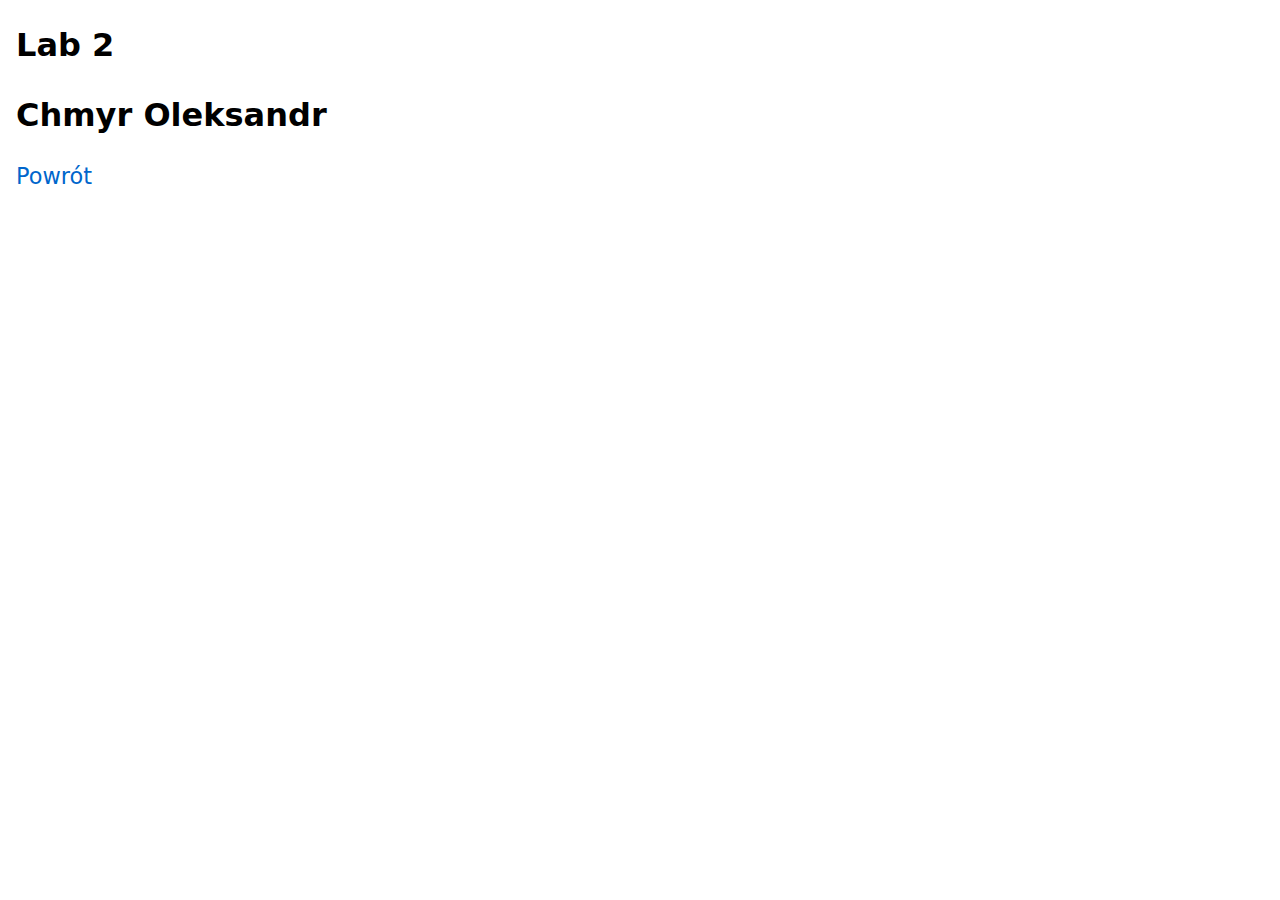
<file: lab-2/index.html>
<!doctype html>
<html lang="pl">
  <head>
    <meta charset="UTF-8" />
    <title>Lab 2</title>
    <link rel="stylesheet" href="css/style.css" />
  </head>
  <body>
    <h1>Lab 2</h1>
    <h1>Chmyr Oleksandr</h1>
    <a href="..">Powrót</a>
    <nav>
      <ul>
        <li></li>
        <li></li>
        <li></li>
      </ul>
    </nav>
  </body>
</html>
</file>
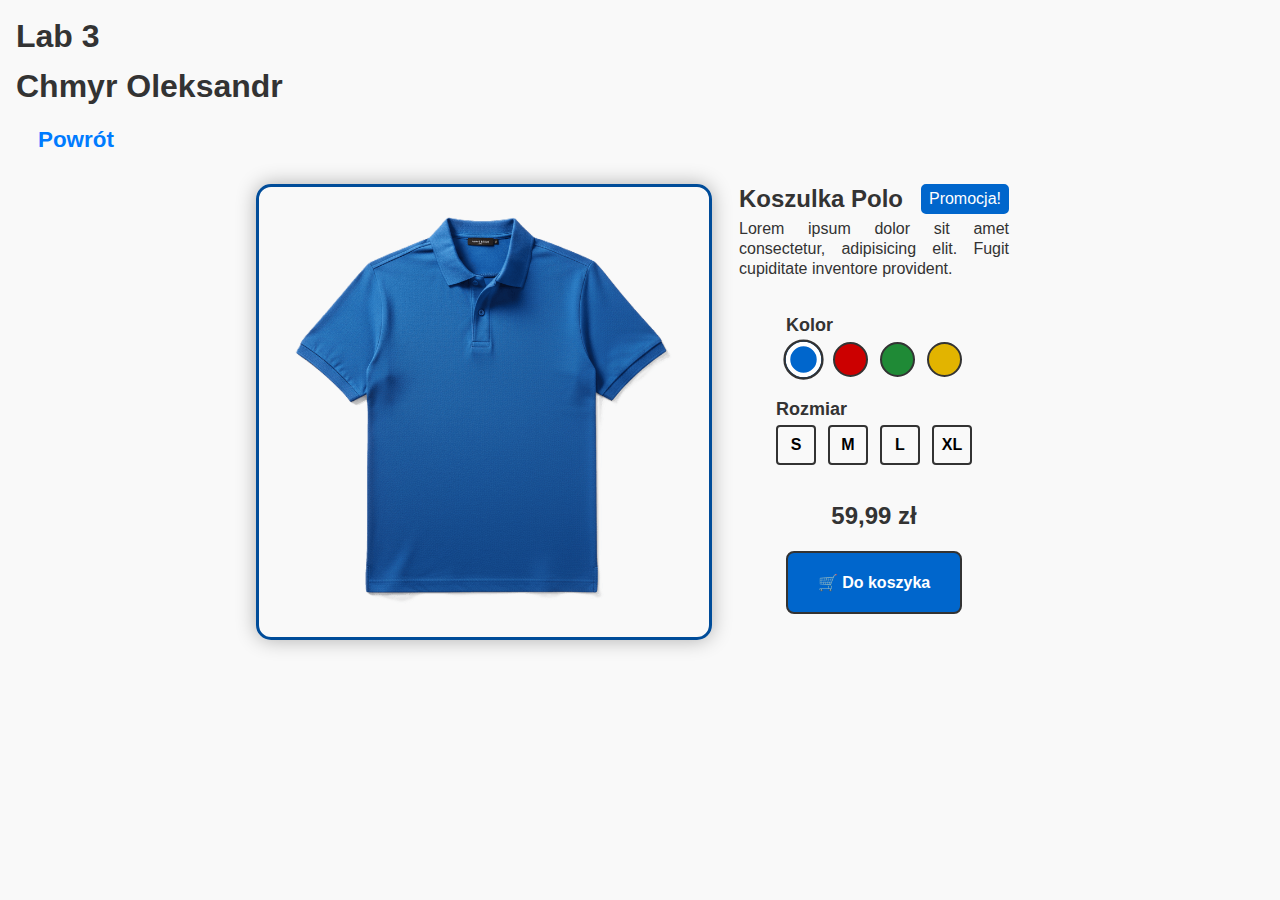
<file: lab-3/index.html>
<!DOCTYPE html>
<html lang="pl">
  <head>
    <meta charset="UTF-8" />
    <meta name="viewport" content="width=device-width, initial-scale=1" />
    <title>Lab 3</title>
    <link rel="stylesheet" href="./css/polo.css" />
  </head>
  <body>
    <div class="navigation">
      <h1>Lab 3</h1>
      <h1>Chmyr Oleksandr</h1>
      <nav>
        <a href="..">Powrót</a>
      </nav>
    </div>
    <div class="product">
      <div class="picture">
        <img src="src/polo_b.png" alt="Koszulka Polo" class="blue" />
        <img src="src/polo_r.png" alt="Koszulka Polo" class="red" />
        <img src="src/polo_g.png" alt="Koszulka Polo" class="green" />
        <img src="src/polo_y.png" alt="Koszulka Polo" class="yellow" />
      </div>
      <div class="shop-content">
        <div class="heading">
          <h2>Koszulka Polo</h2>
          <span class="promo">Promocja!</span>
        </div>
        <p>
          Lorem ipsum dolor sit amet consectetur, adipisicing elit. Fugit cupiditate inventore provident.
        </p>
        <fieldset class="colors">
          <legend>Kolor</legend>
          <div class="colorOptions">
            <input type="radio" name="color" id="blue" checked />
            <label for="blue" class="colorCircle blue" aria-label="Niebieski"></label>
            <input type="radio" name="color" id="red" />
            <label for="red" class="colorCircle red" aria-label="Czerwony"></label>
            <input type="radio" name="color" id="green" />
            <label for="green" class="colorCircle green" aria-label="Zielony"></label>
            <input type="radio" name="color" id="yellow" />
            <label for="yellow" class="colorCircle yellow" aria-label="Żółty"></label>
          </div>
        </fieldset>
        <fieldset class="sizes">
          <legend>Rozmiar</legend>
          <div class="sizeOptions">
            <input type="radio" name="size" id="s" />
            <label for="s" class="size">S</label>
            <input type="radio" name="size" id="m" />
            <label for="m" class="size">M</label>
            <input type="radio" name="size" id="l" />
            <label for="l" class="size">L</label>
            <input type="radio" name="size" id="xl" />
            <label for="xl" class="size">XL</label>
          </div>
        </fieldset>
        
          <h2 class="price">59,99 zł</h2>
          <button class="cartButton">&#128722; Do koszyka</button>

        </div>
      </div>
    </div>
  </body>
</html>
</file>
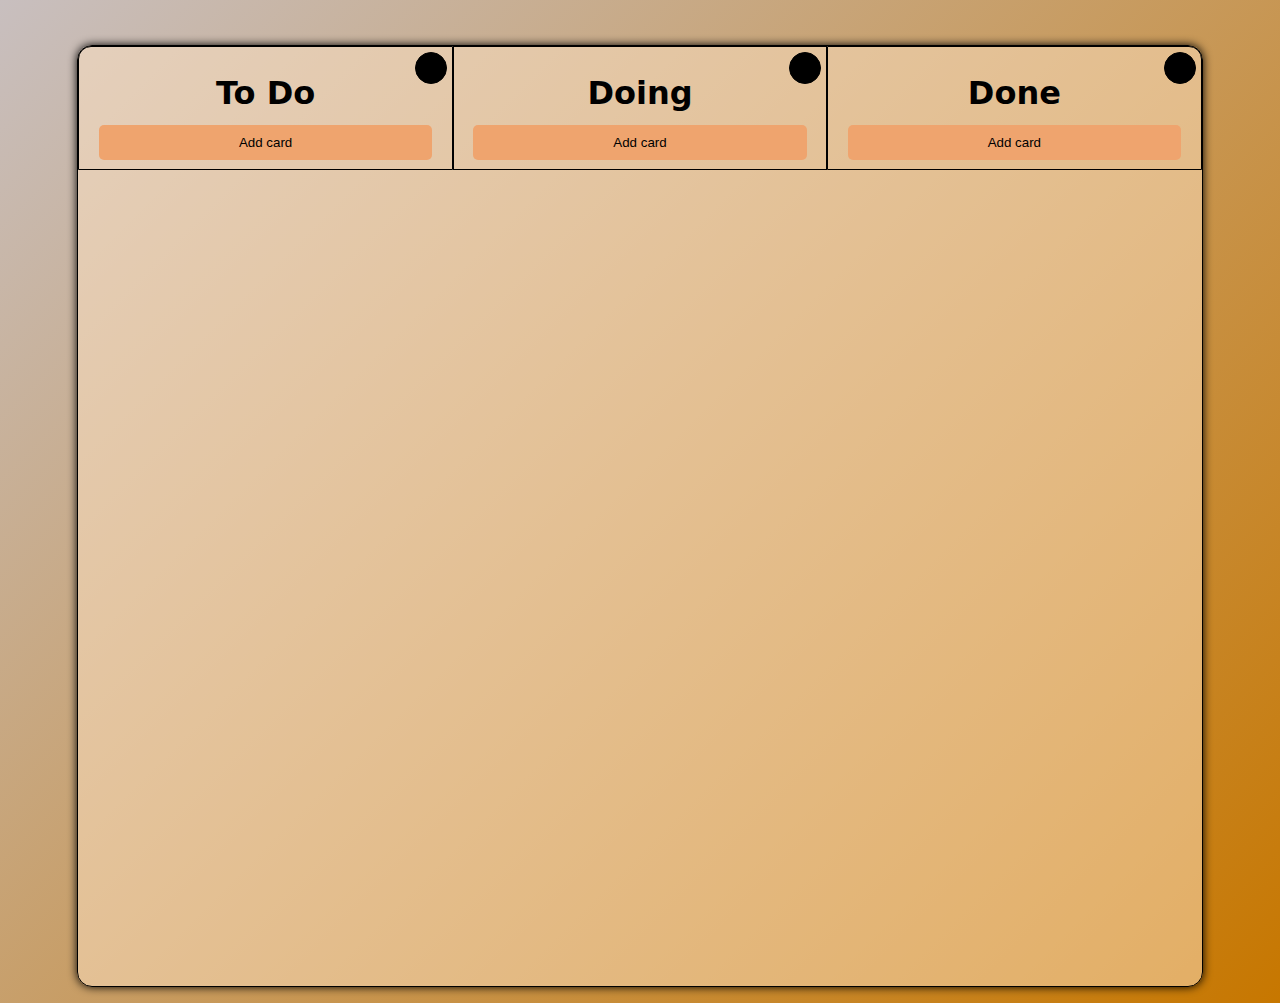
<file: lab-4/index.html>
<!doctype html>
<html lang="pl">
  <head>
    <meta charset="UTF-8" />
    <title>Lab 4</title>
    <link rel="stylesheet" href="css/style.css" />
    <script type="module" src="./js/app.js"></script>
  </head>
  <body>
    <div class="kanban-container">
      <table>
        <tr class="tr-head">
          <th>
            <h1>To Do</h1>
            <button type="button" id="todo-button">Add card</button>
            <div class="color-input-wrapper">
              <input type="color" value="#ffe4c480" />
            </div>
          </th>
          <th>
            <h1>Doing</h1>
            <button type="button" id="doing-button">Add card</button>
            <div class="color-input-wrapper">
              <input type="color" value="#ffe4c480" />
            </div>
          </th>
          <th>
            <h1>Done</h1>
            <button type="button" id="done-button">Add card</button>
            <div class="color-input-wrapper">
              <input type="color" value="#ffe4c480" />
            </div>
          </th>
        </tr>
        <!-- <tr>
          <div class="card">
            <td class="todo-td">
              <img src="./media/cross.png" alt="Cross icon" />
              <button type="button">&#x003C;</button
              ><span contenteditable="true"
                >Lorem ipsum dolor sit amet consectetur adipisicing elit. Facere
                natus quam ullam temporibus eligendi tempore, cum in dolore
                quidem? A necessitatibus possimus odio rerum voluptatem, magni
                nostrum ducimus repellat eveniet, incidunt impedit. Autem,
                debitis impedit?</span
              ><button type="button">&#x003E;</button>
              <div class="color-input-wrapper">
                <input type="color" value="#ffe4c480" />
              </div>
            </td>
          </div>
          <div class="card">
            <td style="opacity: 0" class="doing-td">
              <img src="./media/cross.png" alt="Cross icon" />
              <button type="button">&#x003C;</button
              ><span contenteditable="true">bb</span
              ><button type="button">&#x003E;</button>
              <div class="color-input-wrapper">
                <input type="color" value="#ffe4c480" />
              </div>
            </td>
          </div>
          <div class="card">
            <td style="opacity: 0" class="done-td">
              <img src="./media/cross.png" alt="Cross icon" />
              <button type="button">&#x003C;</button
              ><span contenteditable="true">s</span
              ><button type="button">&#x003E;</button>
              <div class="color-input-wrapper">
                <input type="color" value="#ffe4c480" />
              </div>
            </td>
          </div>
        </tr> -->
      </table>
    </div>
  </body>
</html>
</file>
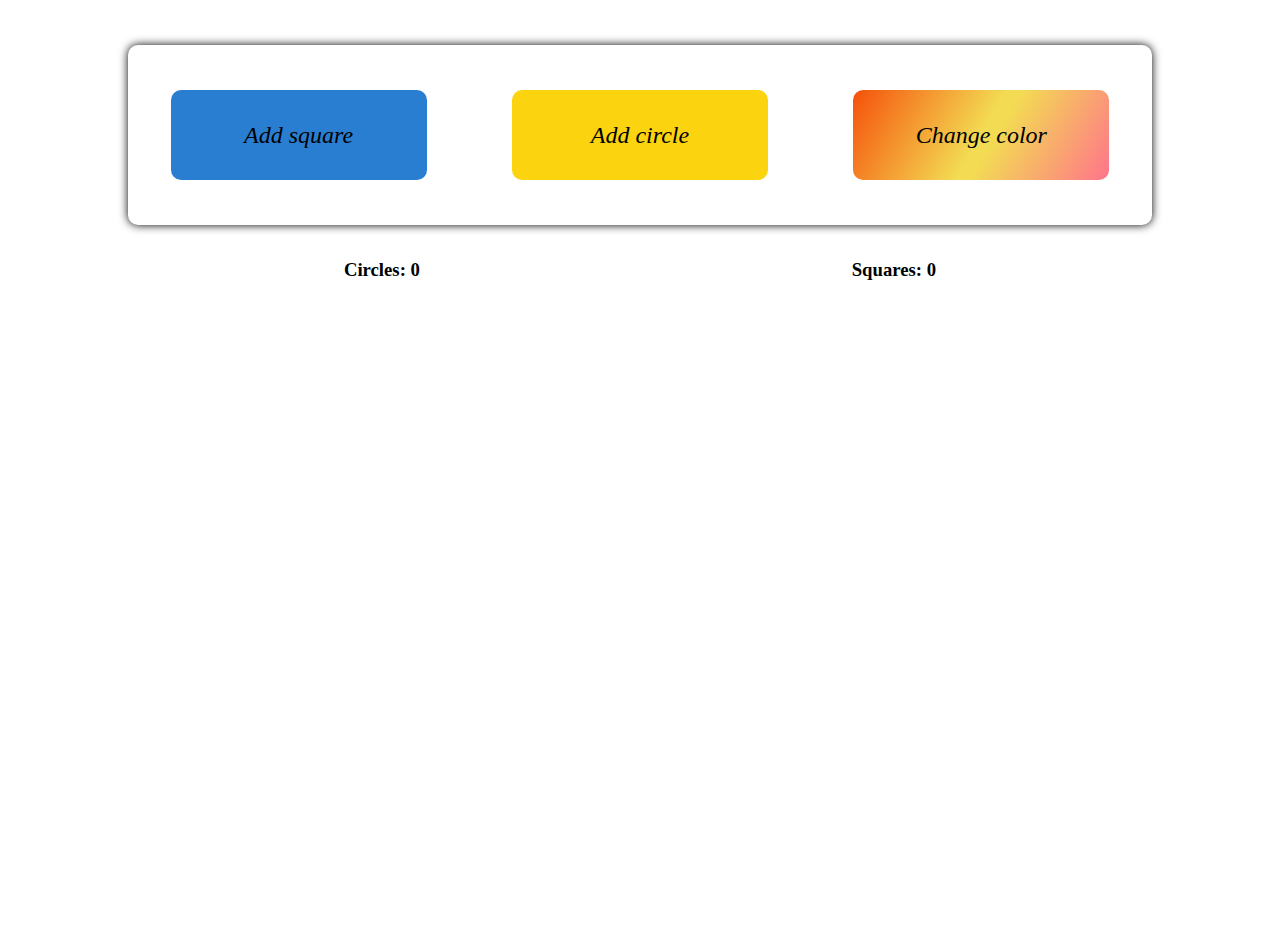
<file: lab-5/index.html>
<!doctype html>
<html lang="en">
  <head>
    <meta charset="UTF-8" />
    <meta name="viewport" content="width=device-width, initial-scale=1.0" />
    <title>Kształty</title>
    <link rel="stylesheet" href="./css/style.css" />
    <script type="module" src="./js/app.js"></script>
  </head>
  <body>
    <div id="buttons-container">
      <button type="button" id="square">Add square</button>
      <button type="button" id="circle">Add circle</button>
      <button type="button">Change color</button>
    </div>
    <div class="counters-container">
      <h3>Circles: 0</h3>
      <h3>Squares: 0</h3>
    </div>
    <div id="grid-container">
      </div>
    </div>
  </body>
</html>
</file>
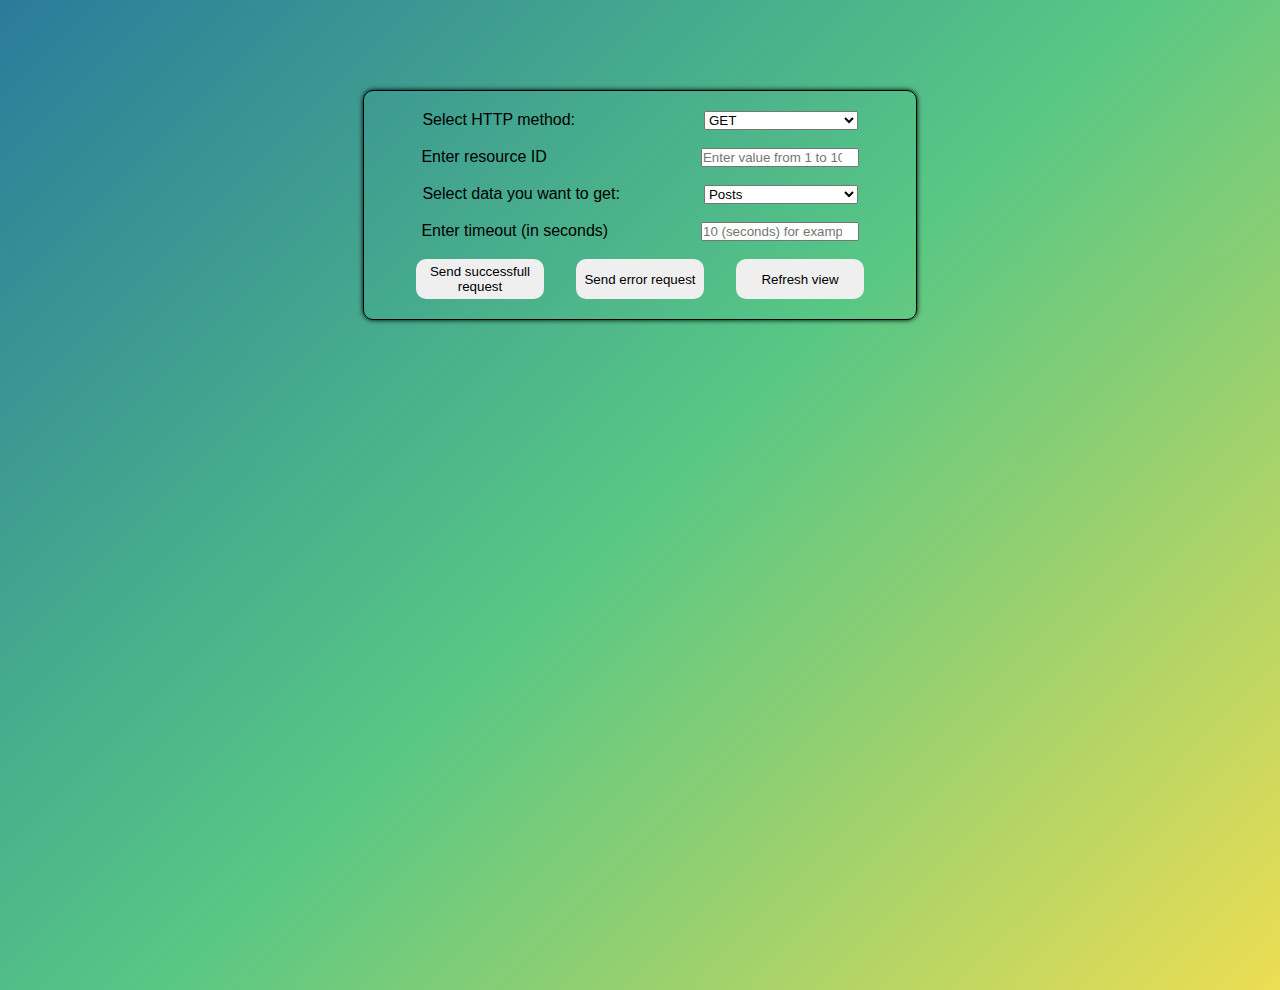
<file: lab-6/index.html>
<!doctype html>
<html lang="en">
  <head>
    <meta charset="UTF-8" />
    <meta name="viewport" content="width=device-width, initial-scale=1.0" />
    <title>Lab - 6</title>
    <link rel="stylesheet" href="./css/style.css" />
    <script type="module" src="./js/ajax.js"></script>
    <script type="module" src="./js/app.js"></script>
  </head>
  <body>
    <div class="flex-container">
      <div class="forms-container">
        <div class="select">
          <label for="http-method">Select HTTP method:</label>
          <select name="http-method" id="http-select">
            <option value="get" selected>GET</option>
            <option value="post">POST</option>
            <option value="put">PUT</option>
            <option value="delete">DELETE</option>
          </select>
        </div>
        <div class="select">
          <label for="endpoint-method">Select data you want to get:</label>
          <select name="endpoint-method" id="endpoint-select">
            <option value="posts" selected>Posts</option>
            <option value="comments">Comments</option>
            <option value="albums">Albums</option>
            <option value="photos">Photos</option>
            <option value="todos">Todos</option>
            <option value="users">Users</option>
          </select>
        </div>
        <div class="select">
          <label for="timeout-input">Enter timeout (in seconds)</label>
          <input
            type="number"
            name="timeout-input"
            id="timeout-input"
            placeholder="10 (seconds) for example"
            min="0"
            max="60"
          />
        </div>
      </div>
      <div class="buttons-container">
        <button type="button" id="success-button">
          Send successfull request
        </button>
        <button type="button" id="error-button">Send error request</button>
        <button type="button" id="refresh-button">Refresh view</button>
      </div>
    </div>
    <div class="fetch-results">
      <!-- <div class="fetch-results-card">
        <p>Resource ID:</p>
        <p>User ID:</p>
        <p>Title:</p>
        <p>Body:</p>
      </div> -->
    </div>
    <div class="error-popup"></div>
  </body>
</html>
</file>
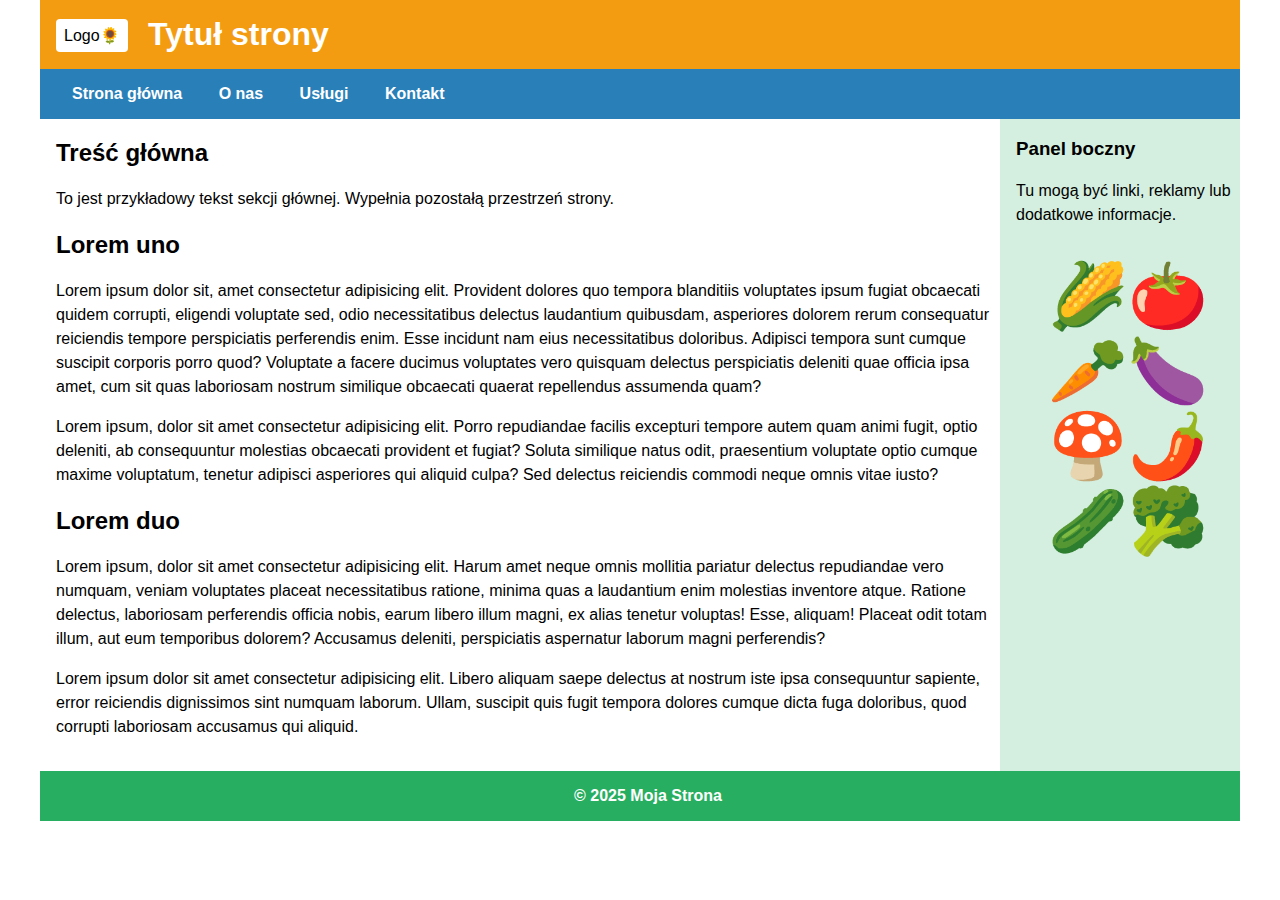
<file: lab-2/grid.html>
<!doctype html>
<html lang="pl">
  <head>
    <meta charset="UTF-8" />
    <meta name="viewport" content="width=device-width, initial-scale=1.0" />
    <title>Grid Layout Demo</title>
    <link rel="stylesheet" href="css/grid.css" />
  </head>
  <body>
    <div class="container">
      <header>
        <div class="logo">🌻</div>
        <h1>Tytuł strony</h1>
      </header>
      <nav>
        <a href="#">Strona główna</a>
        <a href="#">O nas</a>
        <a href="#">Usługi</a>
        <a href="#">Kontakt</a>
      </nav>
      <main>
        <h2>Treść główna</h2>
        <p>
          To jest przykładowy tekst sekcji głównej. Wypełnia pozostałą
          przestrzeń strony.
        </p>
        <h2>Lorem uno</h2>

        <p>
          Lorem ipsum dolor sit, amet consectetur adipisicing elit. Provident
          dolores quo tempora blanditiis voluptates ipsum fugiat obcaecati
          quidem corrupti, eligendi voluptate sed, odio necessitatibus delectus
          laudantium quibusdam, asperiores dolorem rerum consequatur reiciendis
          tempore perspiciatis perferendis enim. Esse incidunt nam eius
          necessitatibus doloribus. Adipisci tempora sunt cumque suscipit
          corporis porro quod? Voluptate a facere ducimus voluptates vero
          quisquam delectus perspiciatis deleniti quae officia ipsa amet, cum
          sit quas laboriosam nostrum similique obcaecati quaerat repellendus
          assumenda quam?
        </p>

        <p>
          Lorem ipsum, dolor sit amet consectetur adipisicing elit. Porro
          repudiandae facilis excepturi tempore autem quam animi fugit, optio
          deleniti, ab consequuntur molestias obcaecati provident et fugiat?
          Soluta similique natus odit, praesentium voluptate optio cumque maxime
          voluptatum, tenetur adipisci asperiores qui aliquid culpa? Sed
          delectus reiciendis commodi neque omnis vitae iusto?
        </p>

        <h2>Lorem duo</h2>

        <p>
          Lorem ipsum, dolor sit amet consectetur adipisicing elit. Harum amet
          neque omnis mollitia pariatur delectus repudiandae vero numquam,
          veniam voluptates placeat necessitatibus ratione, minima quas a
          laudantium enim molestias inventore atque. Ratione delectus,
          laboriosam perferendis officia nobis, earum libero illum magni, ex
          alias tenetur voluptas! Esse, aliquam! Placeat odit totam illum, aut
          eum temporibus dolorem? Accusamus deleniti, perspiciatis aspernatur
          laborum magni perferendis?
        </p>

        <p>
          Lorem ipsum dolor sit amet consectetur adipisicing elit. Libero
          aliquam saepe delectus at nostrum iste ipsa consequuntur sapiente,
          error reiciendis dignissimos sint numquam laborum. Ullam, suscipit
          quis fugit tempora dolores cumque dicta fuga doloribus, quod corrupti
          laboriosam accusamus qui aliquid.
        </p>
      </main>
      <aside>
        <h3>Panel boczny</h3>
        <p>Tu mogą być linki, reklamy lub dodatkowe informacje.</p>
        <div>
          <span>🌽</span><span>🍅</span> <span>🥕</span><span>🍆</span>
          <span>🍄</span><span>🌶️</span> <span>🥒</span><span>🥦</span>
        </div>
      </aside>
      <footer>
        <p>&copy; 2025 Moja Strona</p>
      </footer>
    </div>
  </body>
</html>
</file>
<file: lab-3/css/polo.css>
:root {
  --main-color: #0066cc;
  --accent-color: #004c99;
  --border-color: #333;
  --show-blue: 0;
  --show-red: 0;
  --show-green: 0;
  --show-yellow: 0;
}

@keyframes spin-in-color {
  0% {
    transform: rotateY(0deg);
  }
  50% {
    transform: rotateY(15deg);
  }
  75% {
    transform: rotateY(-15deg);
  }
  100% {
    transform: rotateY(0deg);
  }
}

@keyframes click-bounce {
  0% {
    transform: translateY(0);
  }
  50% {
    transform: translateY(-50%);
  }
  100% {
    transform: translateY(0);
  }
}

body:has(#blue:checked) {
  --main-color: #0066cc;
  --accent-color: #004c99;
  --show-blue: 1;
  --show-red: 0;
  --show-green: 0;
  --show-yellow: 0;
}
body:has(#red:checked) {
  --main-color: #cc0000;
  --accent-color: #990000;
  --show-blue: 0;
  --show-red: 1;
  --show-green: 0;
  --show-yellow: 0;
}
body:has(#green:checked) {
  --main-color: #1f8a36;
  --accent-color: #146026;
  --show-blue: 0;
  --show-red: 0;
  --show-green: 1;
  --show-yellow: 0;
}
body:has(#yellow:checked) {
  --main-color: #e2b400;
  --accent-color: #a68500;
  --show-blue: 0;
  --show-red: 0;
  --show-green: 0;
  --show-yellow: 1;
}

* {
  padding: 0;
  box-sizing: border-box;
}

body,
h1,
h2,
h3,
p,
fieldset {
  margin: 0 0 10px 0;
}
fieldset:last-child,
p:last-child {
  margin-bottom: 0;
}

body {
  font-family: sans-serif;
  margin: 0;
  padding: 1rem;
  background-color: #f9f9f9;
  color: #333;
  line-height: 1.25;
}

fieldset.colors,
fieldset.sizes {
  border: 0;
  padding: 0;
  margin: 0 0 1rem 0;
  min-width: 0;
  display: flex;
  flex-direction: column;
  align-items: center;
  gap: 0.5rem;
}

fieldset.colors legend,
fieldset.sizes legend {
  width: 100%;
  font-size: 18px;
  font-weight: 600;
  text-align: left;
  margin: 0;
  padding: 5px 0;
}
.colorOptions,
.sizeOptions {
  display: flex;
  flex-wrap: wrap;
  justify-content: center;
  align-items: center;
  gap: 0.75rem;
  width: 100%;
  padding: 0;
  margin: 0;
}

a {
  color: #0066cc;
  text-decoration: none;
  font-size: 1.4rem;
}

a:hover {
  text-decoration: underline;
}

.navigation nav {
  margin-bottom: 20px;
  background: transparent;
  border-radius: 8px;
  padding: 10px;
  width: 8vw;
}

.navigation nav a {
  color: #007bff;
  font-weight: bold;
  padding: 8px 12px;
  border-radius: 6px;
  transition:
    background 0.2s,
    color 0.2s;
}

.navigation nav a:hover {
  background: #e6f0ff;
  color: #0056b3;
  text-decoration: none;
}

.navigation nav a[aria-current='page'] {
  pointer-events: none;
  cursor: default;
  background: #e6f0ff;
  color: #0056b3;
}

.product {
  display: flex;
  flex-wrap: wrap;
  gap: 12px;
  width: min(100%, calc(456px + 300px + 12px));
  margin: 0 auto;
  justify-content: center;
}

.picture {
  position: relative;
  flex: 1 1 456px;
  max-width: 500px;
  width: 100%;
  border: 3px solid var(--accent-color);
  border-radius: 15px;
  margin-bottom: 1rem;
  overflow: hidden;
  perspective: 1000px;
  box-shadow: 0 0 20px rgba(0, 0, 0, 0.3);

  transform: scale(1);
  transition: transform 0.5s ease;
}

.picture:hover {
  transform: scale(1.05);
}

.picture::before {
  content: '';
  display: block;
  width: 100%;
  padding-top: 100%;
}

.picture > img {
  position: absolute;
  inset: 0;
  width: 100%;
  height: 100%;
  object-fit: cover;
  opacity: 0;
  transition: opacity 0.3s ease;
}

.picture img {
  transform-origin: 50% 50%;
  backface-visibility: hidden;
  will-change: transform, opacity;
}

body:has(#blue:checked) .picture img.blue,
body:has(#red:checked) .picture img.red,
body:has(#green:checked) .picture img.green,
body:has(#yellow:checked) .picture img.yellow {
  animation: spin-in-color 0.5s ease;
}
.picture img.blue {
  opacity: calc(var(--show-blue));
}
.picture img.red {
  opacity: calc(var(--show-red));
}
.picture img.green {
  opacity: calc(var(--show-green));
}
.picture img.yellow {
  opacity: calc(var(--show-yellow));
}

.colors input[type='radio'] {
  display: none;
}
.colorCircle {
  width: 35px;
  height: 35px;
  border-radius: 50%;
  display: inline-block;
  cursor: pointer;
  border: 2px solid var(--border-color);
  position: relative;
  overflow: hidden;
  transition:
    transform 0.35s cubic-bezier(0.34, 1.56, 0.4, 1),
    box-shadow 0.3s ease,
    border-color 0.3s ease;
}
.colorCircle.blue {
  background: #0066cc;
}
.colorCircle.red {
  background: #cc0000;
}
.colorCircle.green {
  background: #1f8a36;
}
.colorCircle.yellow {
  background: #e2b400;
}
input#blue:checked + label.blue,
input#red:checked + label.red,
input#green:checked + label.green,
input#yellow:checked + label.yellow {
  box-shadow: inset 0 0 0 4px #fff;
  border: 2px solid var(--border-color);
  transform: scale(1.15);
}

.color-circle::after {
  content: '';
  position: absolute;
  left: 50%;
  top: 50%;
  width: 0;
  height: 0;
  background: #fff;
  opacity: 0.25;
  border-radius: 50%;
  transform: translate(-50%, -50%) scale(0);
  transition:
    transform 0.55s ease,
    opacity 0.55s ease;
}
input#blue:checked + label.blue::after,
input#red:checked + label.red::after,
input#green:checked + label.green::after,
input#yellow:checked + label.yellow::after {
  width: 220%;
  height: 220%;
  transform: translate(-50%, -50%) scale(1);
  opacity: 0;
}
.color-circle:hover {
  transform: scale(1.08);
}
.color-circle:active {
  transform: scale(0.92);
}
@media (prefers-reduced-motion: reduce) {
  .color-circle,
  input#blue:checked + label.blue,
  input#red:checked + label.red,
  input#green:checked + label.green,
  input#yellow:checked + label.yellow {
    transition: none;
    transform: none;
  }
  .color-circle::after {
    display: none;
  }
}

.cartButton {
  display: inline-block;
  background-color: var(--main-color);
  color: #fff;
  padding: 20px 30px;
  border: 2px solid var(--border-color);
  border-radius: 8px;
  font-weight: bold;
  font-size: 16px;
  cursor: pointer;
  opacity: 1;
  transform: scale(1);
  transition:
    opacity 0.5s ease,
    transform 0.5s ease;
}
.cartButton:hover {
  opacity: 0.7;
  transform: scale(1.05);
}

.cartButton:active,
label.size:active,
label.color-circle:active,
.color-circle:active,
.navigation nav a:active {
  animation: click-bounce 2s ease;
}

.promo {
  display: inline-block;
  background-color: var(--main-color);
  color: #fff;
  padding: 3px 6px;
  border: 2px solid var(--main-color);
  border-radius: 5px;
  transition: all 0.2s cubic-bezier(0.65, 0.05, 0.36, 1);
}

input[name='size'] {
  display: none;
}
label.size {
  display: flex;
  padding: 5px 10px;
  border: 2px solid var(--border-color);
  border-radius: 4px;
  background: transparent;
  color: #000;
  width: 40px;
  height: 40px;
  justify-content: center;
  align-items: center;
  text-align: center;
  cursor: pointer;
  font-weight: bold;
  position: relative;
  overflow: hidden;
  transition:
    background 0.15s ease,
    color 0.15s ease,
    transform 0.35s cubic-bezier(0.34, 1.56, 0.4, 1);
}
label.size::after {
  content: '';
  position: absolute;
  left: 50%;
  top: 50%;
  width: 0;
  height: 0;
  background: var(--main-color);
  opacity: 0.15;
  border-radius: 50%;
  transform: translate(-50%, -50%) scale(0);
  transition:
    transform 0.55s ease,
    opacity 0.55s ease;
}
input[name='size']:checked + label.size {
  background: var(--main-color);
  color: #fff;
  transform: scale(1.12);
}
input[name='size']:checked + label.size::after {
  width: 220%;
  height: 220%;
  transform: translate(-50%, -50%) scale(1);
  opacity: 0;
}
label.size:hover {
  background: rgba(0, 0, 0, 0.05);
}
label.size:active {
  transform: scale(0.94);
}
@media (prefers-reduced-motion: reduce) {
  label.size,
  input[name='size']:checked + label.size {
    transition: none;
    transform: none;
  }
  input[name='size']:checked + label.size::after {
    display: none;
  }
}

.heading {
  display: flex;
  align-items: center;
  justify-content: space-between;
  width: 100%;
  padding: 0;
  margin: 0 0 5px 0;
}

.shop-content {
  flex: 1 1 300px;
  width: 100%;
  display: flex;
  flex-direction: column;
  align-items: center;
  padding: 0 15px;
  perspective: 900px;
}

.price {
  font-size: 24px;
  font-weight: bold;
  margin: 20px 0;
  align-self: center;
  display: inline-block;
  transform-origin: center center;
  transform-style: preserve-3d;
  transition: transform 0.2s cubic-bezier(0.65, 0.05, 0.36, 1);
}

p {
  text-align: justify;
  margin-bottom: 30px;
}

h2 {
  font-size: 24px;
  margin: 0;
}
</file>
<file: lab-5/css/style.css>
* {
  margin: 0;
  padding: 0;
  box-sizing: border-box;
  font-family: 'Poppins';
}

body {
  height: 100vh;
}

#buttons-container {
  width: 80%;
  height: 20vh;
  margin: 0 auto;
  display: flex;
  border-radius: 10px;
  box-shadow: 0 0 10px black;
  justify-content: space-around;
  align-items: center;
  margin-top: 5vh;
}

button {
  width: 25%;
  height: 50%;
  border: none;
  cursor: pointer;
  border-radius: 10px;
  transition:
    border-radius 0.2s ease,
    opacity 0.2s ease;
  font-size: 1.5em;
  @media (max-width: 768px) {
    font-size: 1.4em;
  }
  font-style: italic;
}

button:hover {
  border-radius: 20px;
  opacity: 0.8;
}

button:nth-child(1) {
  background-color: rgb(42, 126, 210);
}

button:nth-child(2) {
  background-color: rgb(251, 212, 15);
}

button:nth-child(3) {
  background: linear-gradient(120deg, #f5510b, #f3db53 50% 55%, #ff748b);
}

#grid-container {
  margin-top: 1vh;
  padding: 5%;
  padding-top: 2%;
  width: 100%;
  height: auto;
  display: grid;
  grid-template-columns: repeat(auto-fill, minmax(230px, 1fr));
  gap: 2%;
}

.shape-container {
  background-color: transparent;
  height: 230px;
  display: flex;
  align-items: center;
  justify-content: center;
}

.square,
.circle {
  height: 80%;
  width: 80%;
  background-color: #f5510b;
  cursor: pointer;
  transition: opacity 0.2s ease;
}

.square:hover,
.circle:hover {
  opacity: 0.7;
}

.circle {
  border-radius: 50%;
}

.counters-container {
  display: flex;
  width: 80%;
  margin-top: 2vh;
  height: 10%;
  justify-content: space-around;
  align-items: center;
  margin: 0 auto;
}
</file>
<file: lab-6/css/style.css>
* {
  padding: 0;
  margin: 0;
  font-family: Arial, Helvetica, sans-serif;
}

body {
  background: linear-gradient(135deg, #2a7b9b, #57c785, #eddd53);
  width: 100%;
  min-height: 100vh;
  height: auto;
}

.flex-container {
  display: flex;
  justify-content: space-evenly;
  align-items: center;
  height: 45%;
  width: 40%;
  flex-direction: column;
  gap: 2vh;
  margin: 0 auto;
  margin-top: 10vh;
  border: none;
  border: 1px solid black;
  box-shadow: 0 0 5px #000000;
  border-radius: 10px;
  padding: 20px;
}

.buttons-container {
  display: flex;
  justify-content: space-evenly;
  width: 100%;
}

button {
  width: 25%;
  padding: 5px;
  border: none;
  border-radius: 10px;
  cursor: pointer;
}

select {
  cursor: pointer;
}

.forms-container {
  width: 100%;
  display: flex;
  flex-direction: column;
  gap: 2vh;
}

.select {
  display: flex;
  justify-content: space-around;
}

.select select,
.select input {
  width: 30%;
}

.select label {
  width: 40%;
}

.fetch-results {
  width: 80%;
  margin: 0 auto;
  display: grid;
  grid-template-columns: repeat(auto-fill, minmax(300px, 1fr));
  margin-top: 20px;
  gap: 10px;
}

.fetch-results-card {
  display: flex;
  flex-direction: column;
  gap: 5px;
  border: 1px solid black;
  padding: 5px;
  border-radius: 10px;
  box-shadow: 0 0 5px #000000;
}

.error-popup {
  width: 20%;
  height: 20%;
  position: absolute;
  border: 2px solid rgb(198, 18, 18);
  top: 15px;
  left: 15px;
  border-radius: 10px;
  box-shadow: 0 0 5px rgb(216, 32, 84);
  background-color: rgba(216, 32, 84, 0.4);
  display: none;
  justify-content: center;
  align-items: center;
}
</file>
<file: lab-2/css/grid.css>
* {
  margin: 0;
  padding: 0;
  box-sizing: border-box;
}
body {
  font-family: Arial, sans-serif;
}
main,
aside {
  h1,
  h2,
  h3,
  p {
    margin-bottom: 1rem;
    line-height: 1.5;
  }
}

.container {
  max-width: 1200px;
  margin-left: auto;
  margin-right: auto;
  height: auto;
  display: grid;
  grid-template-rows: [góra] auto [header] auto [nav] auto [main] auto [aside] auto [footer];
  grid-template-columns: [lbok] auto [centrum] 20% [sidebar];
}
.container *:not(p, h1, h2, h3) {
  padding-top: 1rem;
  padding-bottom: 1rem;
}
.container > header {
  grid-area: góra / lbok / header / sidebar;
  background-color: #f49c11;
  padding-left: 1rem;
  h1 {
    display: inline;
    color: white;
    padding-left: 1rem;
  }
  .logo {
    display: inline;
    border-radius: 4px;
    padding: 8px;
    background-color: white;
    vertical-align: 25%;
  }
  .logo::before {
    content: 'Logo';
  }
}
.container > nav {
  grid-area: header / lbok / nav / sidebar;
  padding-left: 1rem;
  background-color: #2980b9;
  text-align: center;
  @media (min-width: 1024px) {
    text-align: left;
  }
}
.container > main {
  grid-area: nav / lbok / main / sidebar;
  padding-left: 1rem;
  background-color: white;
  @media (min-width: 1024px) {
    grid-area: nav / lbok / aside / centrum;
  }
}
.container > aside {
  grid-area: main / lbok / aside / sidebar;
  background-color: #d4efdf;
  padding-left: 1rem;
  @media (min-width: 1024px) {
    grid-area: nav / centrum / aside / sidebar;
  }
}
.container > footer {
  grid-area: aside / lbok / footer / sidebar;
  background-color: #27ae60;
  padding-left: 1rem;
  text-align: center;
}
a {
  color: white;
  padding: 1rem;
  font-weight: bold;
  text-decoration: none;
}
aside div {
  text-align: center;
}
span {
  font-size: 8vw;
  @media (min-width: 1024px) {
    font-size: 5vw;
  }
}
footer p {
  color: white;
  font-weight: bold;
}
</file>
<file: lab-2/css/style.css>
/* Minimalny reset  */
html {
  font-size: 16px; /* bazowy rozmiar czcionki */
  font-family: system-ui, sans-serif; /* font systemowy */
  line-height: 1.5; /* lepsza czytelność */
}
body {
  margin: 1rem;
  padding: 0;
}

a {
  color: #0066cc; /* niebieski kolor linków */
  text-decoration: none; /* bez podkreślenia */
  font-size: 1.4rem;
}
a:hover {
  text-decoration: underline; /* podkreślenie przy najechaniu */
}

nav {
  display: flex;
  justify-content: center;
  flex-direction: row;
  background-color: #2c4394;
  border-radius: 30px;
}

nav ul {
  list-style: none;
  padding: 0;
  margin: 0;
  display: flex;
  justify-content: center;
  text-align: center;
  width: 100%;
}
nav ul li {
  width: 33.3%;
  text-align: center;
  opacity: 1;
  transition: opacity 0.3s ease;
}

nav ul li:hover {
  opacity: 0.7;
}

nav ul li a {
  display: block;
  color: #03fcf4;
  padding: 14px 16px;
  text-decoration: none;
}

nav ul li a:hover {
  background-color: #270303;
  text-decoration: none;
}

#borderButton1 {
  border-radius: 30px 0 0 30px;
}

#borderButton2 {
  border-radius: 0 30px 30px 0;
}
</file>
<file: lab-4/css/style.css>
/* Minimalny reset  */
html {
  font-size: 16px; /* bazowy rozmiar czcionki */
  font-family: system-ui, sans-serif; /* font systemowy */
  line-height: 1.5; /* lepsza czytelność */
  box-sizing: border-box;
}
body {
  margin: 1rem;
  padding: 0;
  background: linear-gradient(135deg, rgb(200, 191, 191), rgb(199, 119, 0));
}

a {
  color: #0066cc; /* niebieski kolor linków */
  text-decoration: none; /* bez podkreślenia */
  font-size: 1.4rem;
}
a:hover {
  text-decoration: underline; /* podkreślenie przy najechaniu */
}

.kanban-container {
  width: 90%;
  min-height: 100vh;
  margin: 0 auto;
  margin-top: 5vh;
  border: 1px solid black;
  border-radius: 15px;
  box-shadow: 0 0 10px black;
  background-color: rgba(255, 228, 196, 0.5);
  padding-bottom: 40px;
}

table {
  width: 100%;
  border-spacing: 0;
}

table tr {
  width: 100%;
  display: flex;
}

th {
  text-align: center;
}

th,
td {
  width: 33.3%;
  border: 1px solid black;
  position: relative;
}

td {
  padding: 10px;
  display: flex;
  justify-content: space-between;
  align-items: center;
  min-height: 20vh;
  opacity: 0;
}

.color-input-wrapper {
  position: absolute;
  top: 5px;
  right: 5px;
  border-radius: 50%;
  height: 30px;
  width: 30px;
  border: 1px solid black;
}

input[type='color'] {
  opacity: 0;
  cursor: pointer;
}

td img {
  position: absolute;
  height: 25px;
  width: 25px;
  border-radius: 50%;
  top: 10px;
  left: 10px;
  cursor: pointer;
  background-color: rgb(239, 164, 110);
}

td img:hover {
  background-color: rgba(239, 164, 110, 0.5);
}

td span {
  width: 75%;
  text-align: center;
  padding: 5px;
  border-radius: 10px;
  transition: border 1s ease;
}

td span:focus {
  outline: none;
  border: 2px solid black;
}

td span:hover {
  border: 2px solid black;
}

tr th:nth-child(1) {
  border-radius: 13px 0 0 0;
}

tr th:nth-child(3) {
  border-radius: 0px 13px 0 0;
}

th button {
  width: 90%;
  margin: 0 auto;
  margin-bottom: 0.5rem;
  border: none;
  border-radius: 5px;
  cursor: pointer;
  padding: 10px;
  background-color: rgb(239, 164, 110);
}

th button:hover {
  background-color: rgba(239, 164, 110, 0.5);
}

th h1 {
  margin-bottom: 0.5rem;
}

td button {
  border-radius: 50%;
  border: none;
  height: 30px;
  width: 30px;
  cursor: pointer;
  font-size: 1.2em;
  background-color: rgb(239, 164, 110);
}
td button:hover {
  background-color: rgba(239, 164, 110, 0.5);
}
</file>
